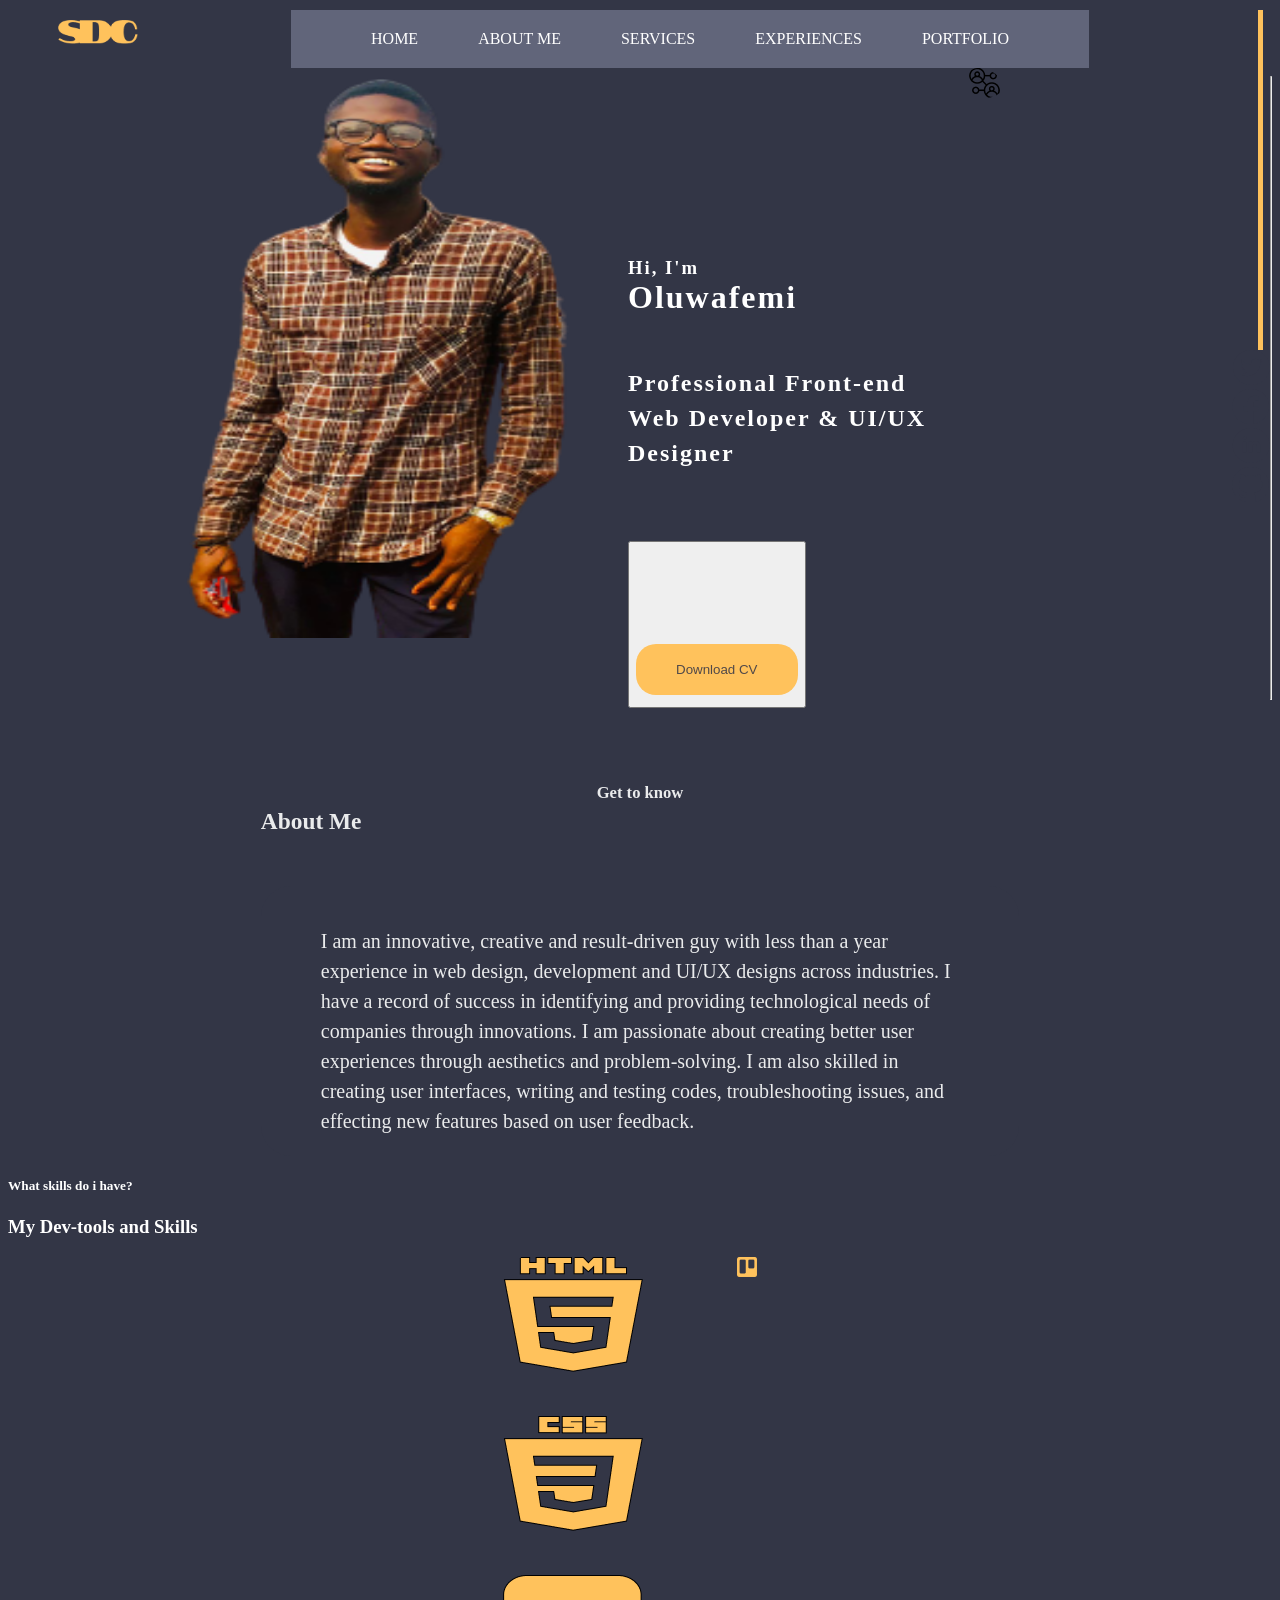
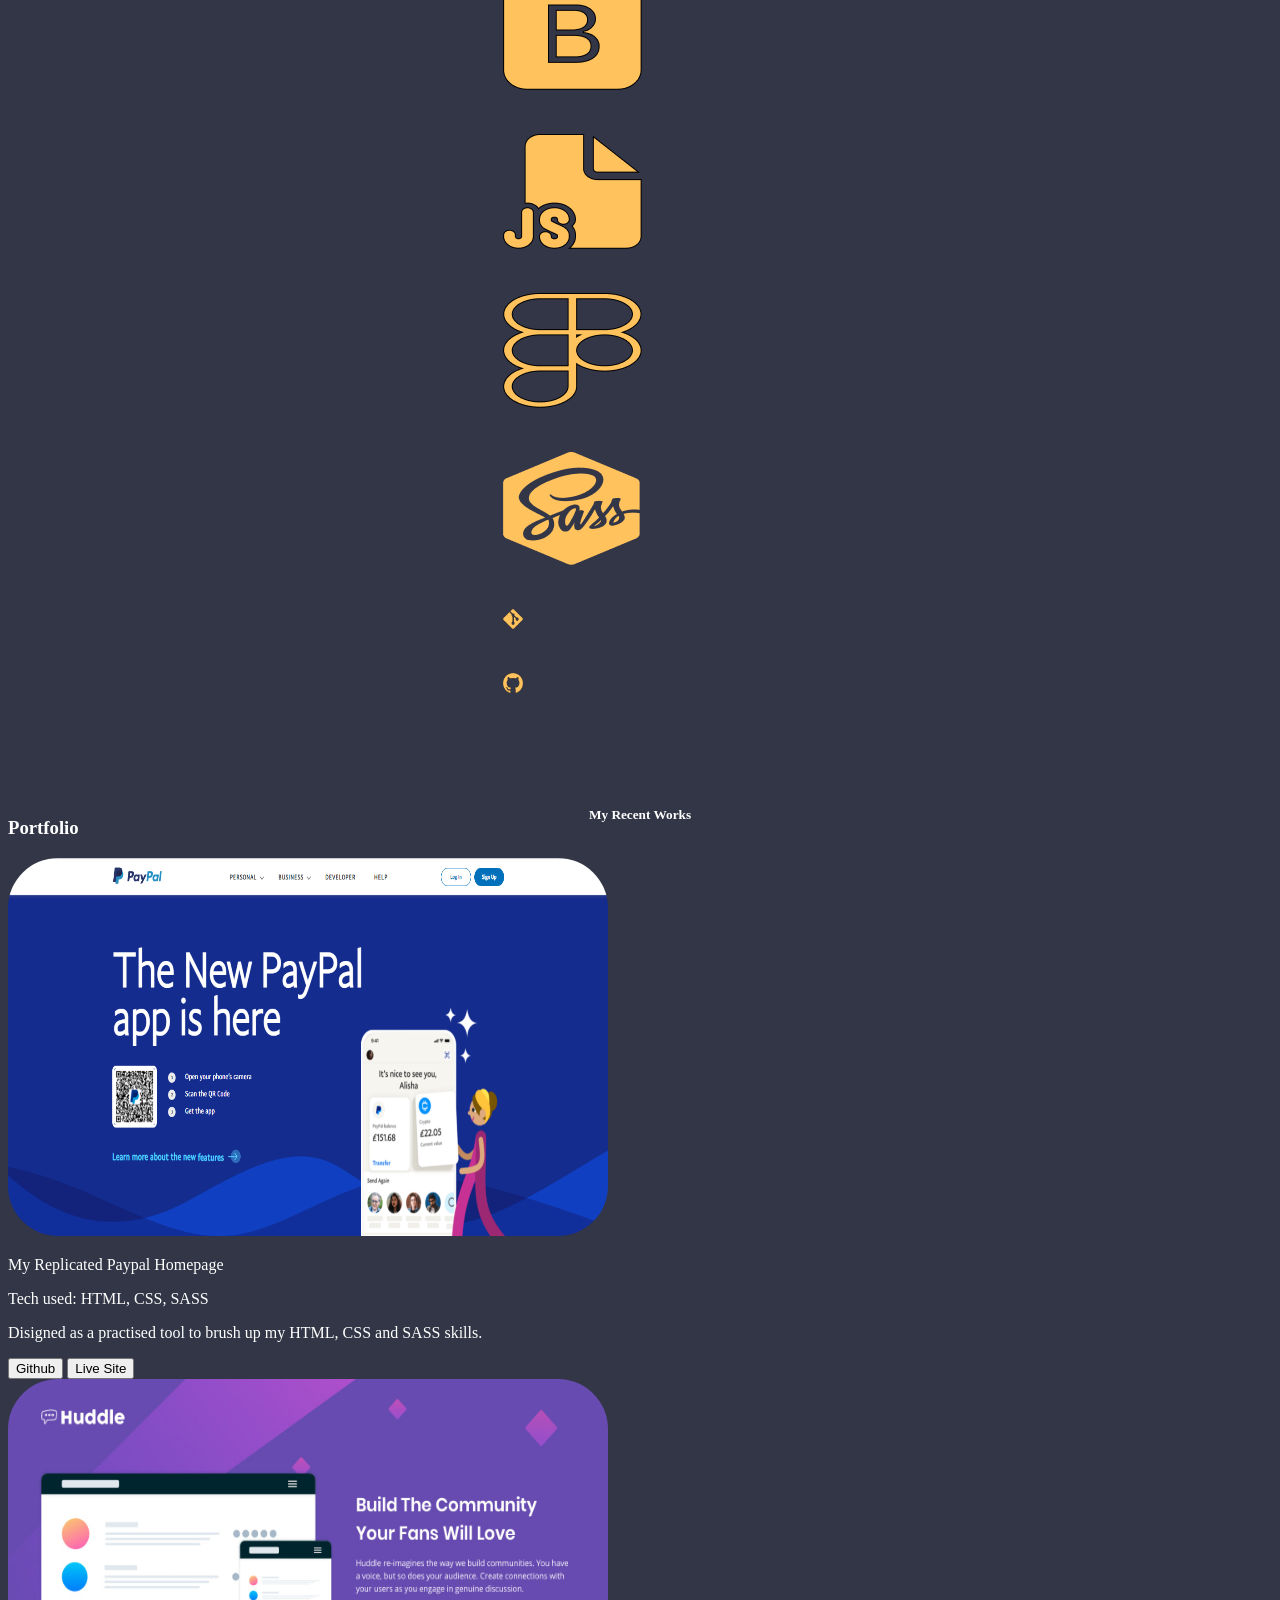
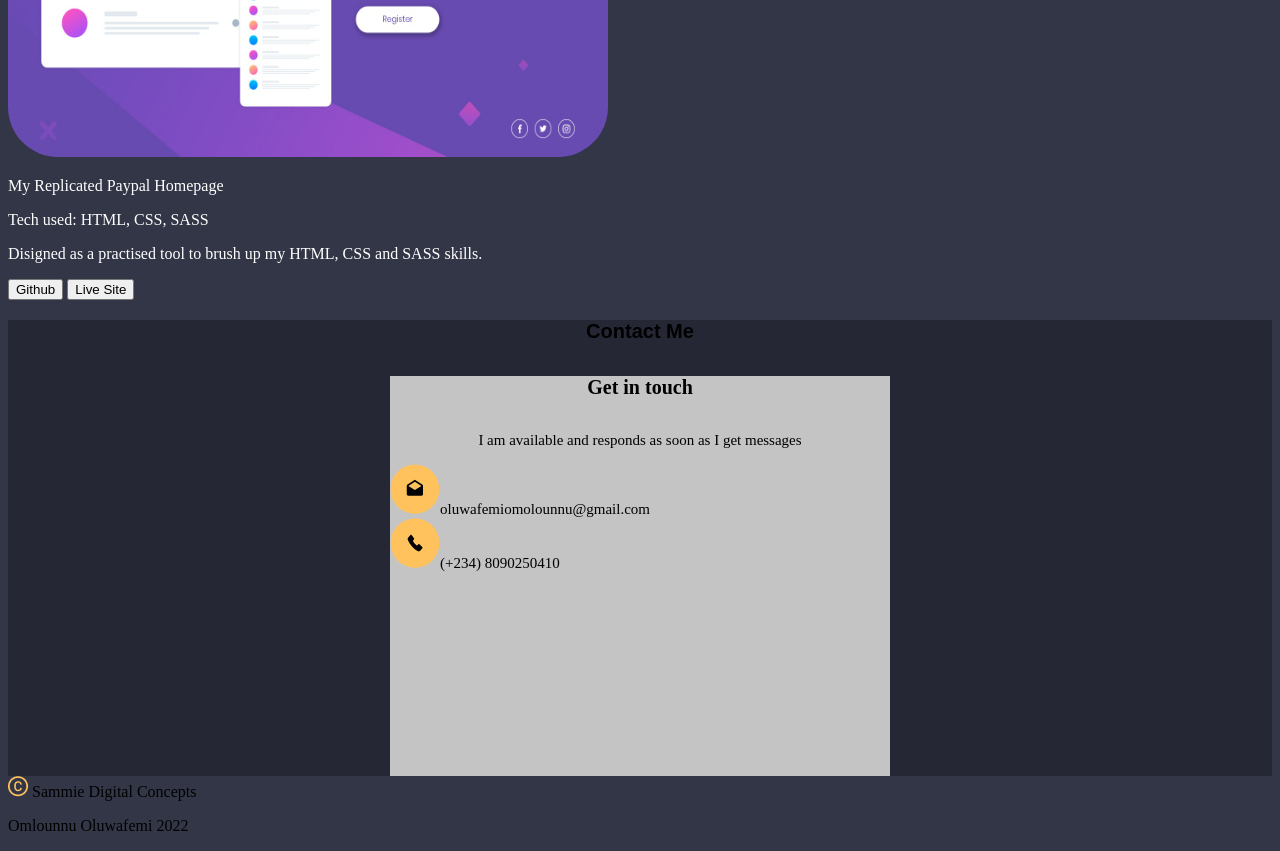
<file: index.html>
<!DOCTYPE html>
<html lang="en">
  <head>
    <meta charset="UTF-8" />
    <meta http-equiv="X-UA-Compatible" content="IE=edge" />
    <meta name="viewport" content="width=device-width, initial-scale=1.0" />
    <title>Oluwafemi OMOLOUNNU</title>
    <link rel="stylesheet" href="index.css" />
    <link rel="stylesheet" href="mobile.css"/>
  </head>
  
  <body class="body">
    <div class="logonav">
      <a class="logo" href="#">
        <img
          src="images/Sammie Digital Concept.png"
          alt=""
          width="80"
          height="24"
        />
      </a>
      <nav class="navbar">
          <div class="navlist">
              <li class="nav-item">
                  <a class="nav-link active" aria-current="page" href="#">HOME</a>
                </li>
              <li class="nav-item">
                <a class="nav-link" href="#">ABOUT ME</a>
              </li>
              <li class="nav-item">
                <a class="nav-link" href="#">SERVICES</a>
              </li>
              <li class="nav-item">
                <a class="nav-link" href="#">EXPERIENCES</a>
              </li>
              <li class="nav-item">
                <a class="nav-link" href="#">PORTFOLIO</a>
              </li>
            </ul>
          </div>
      </nav>

      <div id="menu">
        <div id="menu-bar" onclick="menuOnClick()">
          <div id="bar1" class="bar"></div>
          <div id="bar2" class="bar"></div>
          <div id="bar3" class="bar"></div>
        </div>
        <nav class="nav" id="nav">
          <ul>
            <li><a href="#">Home</a></li>
            <li><a href="#">About</a></li>
            <li><a id="port" href="#">Portfolio</a></li>
            <li><a id="cont" href="#">Contact</a></li>
          </ul>
        </nav> 
      </div>
      <div class="menu-bg" id="menu-bg"></div>
    </div>
    <div class="hero">
      <div class="Oluwafemi">
        <div>
            <img class="oluwafemi" src="images/femi (2).png" alt="Omolounnu Oluwafemi" />
        </div>
        <div>
          <img id="oluwafemi" src="images/mypichero.png" alt="Omolounnu Oluwafemi" />
      </div>
        <div class="myname">
            <h3 class="hi">Hi, I'm</h3>
            <h1 class="femi"> <strong> Oluwafemi</strong></h1>
            <h2 class="prof"> <strong> Professional 
            Front-end <br/> Web Developer & UI/UX <br />Designer</strong>
            </h2>
            <button class="resume_button" href="#">
              <div class="resume">
            Download CV
            </div>
            </button>
          </div>
      </div>
      <div class="divsideicons" id="divsideicons" onclick="showSocials()">
        <a>
          <img src="images/socialicon.png" alt="Message me" class="sideicon">
          </a>
      </div>
      <div class="heroline"></div>
          <div class="line_socials" id="line_socials">
            <div class="line"></div>
              <div class="socials" >
                <a href="#">
                <img src="images/twitter.png" alt="Message me" class="socialicons">
                </a>
              <a href="#">
                <img src="images/newfb.png" alt="Github" class="socialicons" >
                </a>
              <a href="#">
                <img src="images/linkedin.png" alt="Linkedin " class="socialicons">
                </a>
              <a href="#">
                <img src="images/newgithub.png" alt="Twitter " class="socialicons">
                </a>
            </div>
        </div>
        <hr>
    </div>
    <div class="empty"></div>
  <section class="">
    <div class="Aboutme">
      <div >
        <h5 class="getoknow">Get to know</h5>
        <h3 class="about_me">About Me</h3>
        <p class="me">
          I am an innovative, creative and result-driven guy with less than a
          year experience in web design, development and UI/UX designs across
          industries. I have a record of success in identifying and providing
          technological needs of companies through innovations. I am
          passionate about creating better user experiences through aesthetics
          and problem-solving. I am also skilled in creating user interfaces,
          writing and testing codes, troubleshooting issues, and effecting new
          features based on user feedback.
        </p>
      </div>
    </div>
  </section>
  <section class="Devtools">
          <h5 class="dev">What skills do i have?</h5>
          <h3 class="about_me" >My Dev-tools and Skills</h3>
    <div class="frontothers">
      <div class="frontend">
          <div class="skills">
        <div class="htmlcss">
        <div class="singular">
        <img class="devlogo"  src="images/Htmllogo.png" alt="htmllogo"><img/>
        </div>
        <div class="singular">
        <img   src="images/csslogo.png" alt="csslogo" class="devlogo" ><img/>
        </div>
        <div class="singular">
        <img  class="devlogo" src="images/Bootstrap.png" alt="bootstraplogo" <img/>
        </div>
        <div class="singular">
        <img class="devlogo" src="images/Javascriptlogo.png" alt="Javascriptlogo" <img/>
        </div>
        <div class="singular">
          <img class="devlogo" src="images/figma.png" alt="figmalogo" <img/>
          </div>
        <div class="singular">
          <img class="devlogo" src="images/sass.png" alt="sasslogo"<img/>
        </div>
        <div class="singular">
          <img  src="images/git.png" alt="gitlogo" style="width: 20px; height: 20px"><img/>
        </div> 
        <div class="singular">
          <img  src="images/Github.png" alt="githublogo" style="width: 20px; height: 20px"><img/>
        </div>
        </div>
        <div class=gitgithub""> 
        <div class="singular">
          <img  src="images/Trello.png" alt="trellologo" style="width: 20px; height: 20px"><img/>
        </div>
      </div>
    </div>
    </div>

    </div>
  </div>
  </section> 
   <section class="Devtools">
    <h5 class="getoknow">My Recent Works</h5>
        <h3 class="about_me">Portfolio</h3>
        <div class= "sub_works">
        <div>
          <img
          class="Workspicture"
          src="images/Screenshot (14).png"
          alt="My paypal design picture"
        />
        <div class="Works_hover">
          <p>My Replicated Paypal Homepage</p>
          <p>Tech used: HTML, CSS, SASS</p>
          <p>
            Disigned as a practised tool to brush up my HTML, CSS and SASS
            skills.
          </p>
        </div>
        <div class="button_together">
          <button class="work_button">Github</button>
          <button class="work_button">Live Site</button>
        </div>
        </div>
      </div>
        <div class="sub_works">
        <div>
          <img
          class="Workspicture"
          src="images/desktop-design.jpg"
            alt="My Hurdle design picture"
        />
        <div class="Works_hover">
          <p>My Replicated Paypal Homepage</p>
          <p>Tech used: HTML, CSS, SASS</p>
          <p>
            Disigned as a practised tool to brush up my HTML, CSS and SASS
            skills.
          </p>
        </div>
        <div>
          <button class="work_button">Github</button>
          <button class="work_button">Live Site</button>
        </div>
        </div>
      </div>
   </section>

  <!-- <section >
    <div class="card" style="width: 70rem; background-color: #333646">
      <div class="card-body" style="color: #eaebec">
        <div class="Recentworkshead">
          <h4>My Recent Works</h4>
        </div>
        <div class="paypal">
          
          
        </div>
        <div class="Hurdle">
          <div>
            <p>Huddle Landing page</p>
            <p>Tech used: HTML, CSS</p>
            <p>
              Disigned as a practised tool to brush up my HTML and CSS skills.
            </p>
          </div>
          <img
            class="Workspicture"
            src="images/desktop-design.jpg"
            alt="My Hurdle design picture"
          />
        </div>
      </div>
    </div>
  </section> -->
  <section class="contactme">
    <h3 id="contactme">Contact Me</h3>
    <div class="contactcard">
      <div class="card-body">
        <h5 class="contactcard-title">Get in touch</h5>
        <p class="contactalltext">
          I am available and responds as soon as I get messages
        </p>
        <img
          class="contactimg"
          src="images/email.svg"
          alt="oluwafemiomolounnu@gmail.com"
        /><span class="contactalltext">oluwafemiomolounnu@gmail.com</span>
        <div>
          <img
            class="contactimg"
            src="/images/phone.svg"
            alt="(+234) 8090250410 or (+234) 9027607467"
          /><span class="contactalltext">(+234) 8090250410</span>
        </div>
      </div>
    </div>
  </section>
  <footer>
    <img class="copyright" src="images/copyright.png" alt="copyright" />
    <span>Sammie Digital Concepts</span>
    <p>Omlounnu Oluwafemi 2022</p>
  </footer>
  <script src="index.js"></script>
  </body>
</html>
</file>
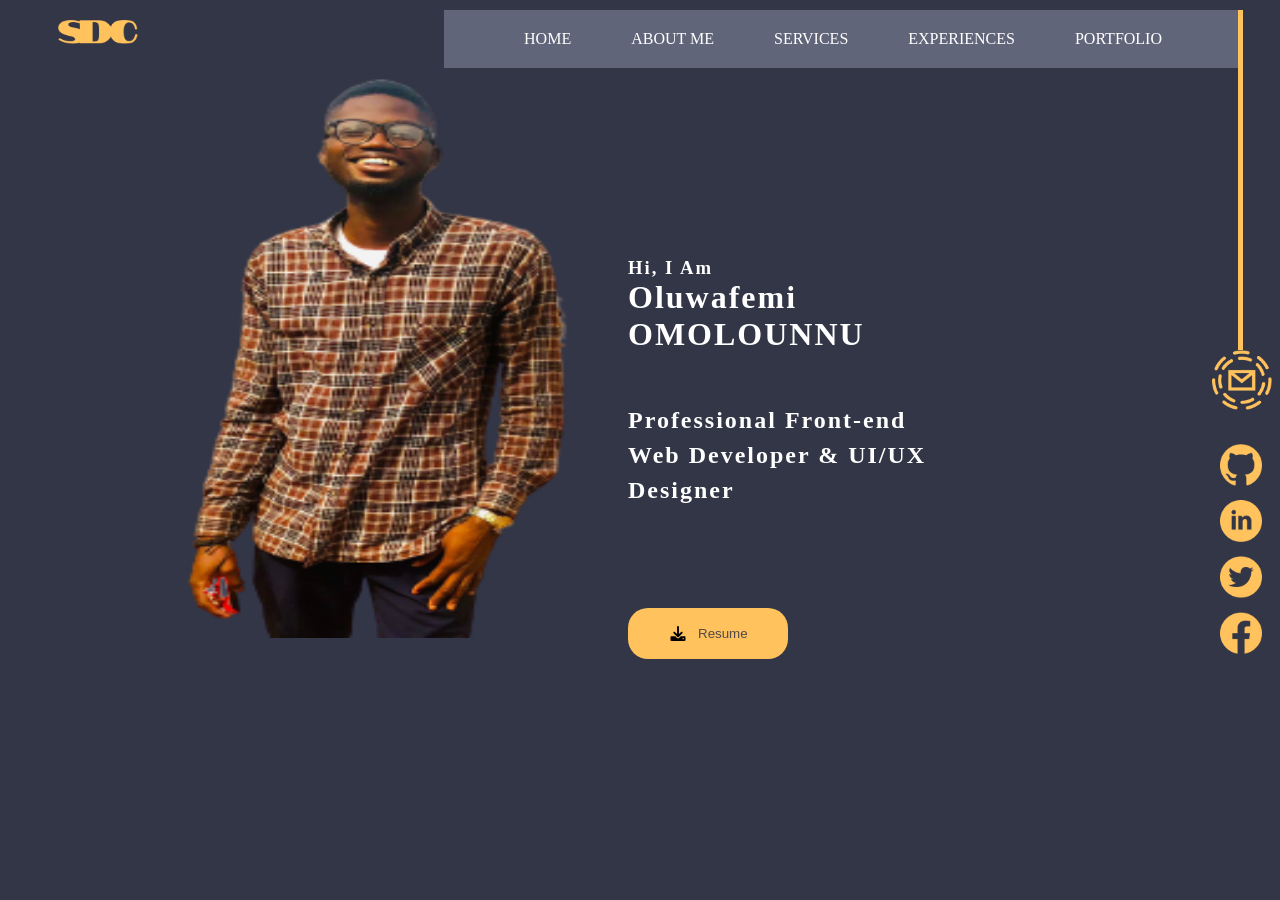
<file: portfolio.html>
<!DOCTYPE html>
<html lang="en">
  <head>
    <meta charset="UTF-8" />
    <meta http-equiv="X-UA-Compatible" content="IE=edge" />
    <meta name="viewport" content="width=device-width, initial-scale=1.0" />
    <title>Oluwafemi OMOLOUNNU</title>
    <link rel="stylesheet" href="/index.css" />
  </head>
  <body class="body">
    <div class="logonav">
      <a class="logo" href="#">
        <img
          src="/images/Sammie Digital Concept.png"
          alt=""
          width="80"
          height="24"
        />
      </a>
      <nav class="navbar">
          <div class="navlist">
              <li class="nav-item">
                <a class="nav-link active" aria-current="page" href="#">HOME</a>
              </li>
              <li class="nav-item">
                <a class="nav-link" href="#">ABOUT ME</a>
              </li>
              <li class="nav-item">
                <a class="nav-link" href="#">SERVICES</a>
              </li>
              <li class="nav-item">
                <a class="nav-link" href="#">EXPERIENCES</a>
              </li>
              <li class="nav-item">
                <a class="nav-link" href="#">PORTFOLIO</a>
              </li>
              <li class="nav-item">
                
              </li>
            </ul>
          </div>
      </nav>
    </div>
    <div class="hero">
      <div class="Oluwafemi">
        <div >
            <img class="oluwafemi" src="/images/femi (2).png" alt="Omolounnu Oluwafemi" />
        </div>
        <div class="myname">
            <h3 class="hi">Hi, I Am</h3>
            <h1 class="femi"> <strong> Oluwafemi OMOLOUNNU</strong></h1>
            <h2 class="prof"> <strong> Professional 
            Front-end <br/> Web Developer & UI/UX <br />Designer</strong>
            </h2>
            <button class="resume" href="#">
              <div style="display: flex;">
              <img src="/images/download-solid.svg" style="width:20px;height:15px;margin-right: 10px;"></img>
              Resume
            </div>
            </button>
          </div>
      </div>
          <div class="line_socials" style="display: block; margin-top: -58px;">
            <div class="line">
            </div>
            <div class="socials">
              <a href="#">
              <img src="/images/mailicon.png" alt="HTML tutorial" style="width:60px;height:60px;margin-bottom: 30px;">
              </a>
             <a href="#">
              <img src="/images/githubicon.png" alt="HTML tutorial" style="width:42px;height:42px;margin-bottom: 10px;margin-left: 8px;">
              </a>
             <a href="#">
              <img src="/images/linkedinicon.png" alt="HTML tutorial" style="width:42px;height:42px;margin-bottom: 10px;margin-left: 8px;">
              </a>
             <a href="#">
              <img src="/images/twittericon.png" alt="HTML tutorial" style="width:42px;height:42px;margin-bottom: 10px;margin-left: 8px;">
              </a>
             <a href="#">
              <img src="/images/facebookicon.png" alt="HTML tutorial" style="width:42px;height:42px;margin-bottom: 0px;margin-left: 8px;">
              </a>
          </div>
        </div>
    </div>
  </body>
</html>
</file>
<file: index.css>
@media screen and (min-width:800px) {
  @import url('https://fonts.googleapis.com/css2?family=Mynerve&display=swap');
  @import url('https://fonts.googleapis.com/css2?family=Sofia&display=swap');

  /* font-family: 'Mynerve', cursive; */


  .body {
    background-color: #333646;
  }

  .logonav {
    display: flex;
    justify-content: space-between;
    margin-left: 50px;
    margin-top: 10px;
  }

  .logo {
    margin-top: 10px;
    width: 80px;
    height: 24px;
  }

  .navbar {
    background-color: #61657a;
    margin-right: 30px;

  }

  .navlist {
    padding-left: 50px;
    padding-right: 50px;
  }

  .nav-item {
    float: left;
    list-style-type: none;
  }

  .nav-link {
    display: block;
    margin: 20px;
    margin-left: 30px;
    margin-right: 30px;
    color: #ffffff;
    text-decoration: none;
  }

  #menu {
    display: none;
  }

  .img_resume {
    width: 20%;
    margin-top: -8px;
    margin-right: 10px;
    margin-left: 20px;
    height: 25px;
  }

  .resume {
    display: block;
    margin-top: 100px;
    margin-bottom: 10px;
    padding-left: 40px;
    padding-right: 40px;
    padding-top: 18px;
    padding-bottom: 18px;
    color: #514949;
    text-decoration: none;
    background-color: #ffc25c;
    border: none;
    border-radius: 20px;
    /* justify-content: center; */
  }

  /* .container-fluid {
    background-color: #61657a;
  } */

  .hero {
    display: flex;
    color: #ffffff;
  }

  .Oluwafemi {
    width: 79%;
    margin-top: -30px;
    display: flex;
  }

  .oluwafemi {
    width: 650px;
    margin-left: 70px;
    max-height: 600px;
  }

  #oluwafemi {
    display: none;
  }

  .myname {
    margin-top: 200px;
    letter-spacing: 2px;
    margin-left: -100px;

  }

  .line {
    width: 5px;
    border-bottom: 340px solid #ffc25c;
    margin-left: 256px;
  }

  .line_socials {
    display: block;
    margin-top: -58px;
  }

  .socials {
    display: grid;
    margin-left: 230px;
  }

  .hi {
    margin-bottom: 0px;
  }

  .femi {
    margin-top: 0px;
    margin-bottom: 50px;
    font-family: 'Sofia', cursive;
  }

  .prof {
    margin-bottom: 70px;
    line-height: 35px;
  }

  .Aboutme {
    font-size: 20px;
    width: 60%;
    color: #eaebec;
    margin: auto;
    line-height: 30px;
  }

  .me {
    background-color: #333646;
    padding: 40px 60px 20px 60px;
    border-radius: 30px;
    margin-top: 50px;
  }

  .getoknow {
    margin-top: 70px;
    margin-bottom: -25px;
    text-align: center;
  }

  .empty {
    display: none;
  }

  .Devtools {
    color: #ffffff;
  }

  .frontend {
    background-color: #333646;
    min-width: 30%;
    margin-right: 20px;
  }

  .skills {
    display: flex;
    justify-content: center;
  }

  .htmlcss {
    margin-right: 25%;
  }

  .gitgithub {
    margin-left: 25%;
  }

  .singular {
    margin-bottom: 40px;
  }

  .others {
    background-color: #333646;
    min-width: 35%;
    margin-left: 20px;
  }

  .frontothers {
    display: flex;
    justify-content: center;
  }

  .toolslogos * {
    width: 100px;
  }

  .Recentworks {
    background-color: #252734;
  }

  .Recentworkshead {
    font-family: Arial;
    font-weight: bold;
    font-size: 20px;
    font-style: normal;
    text-align: center;
  }

  .paypal {
    display: -webkit-box;
    display: -ms-flexbox;
    display: flex;
    background-color: #e5e5e5;
    font-family: Roboto Mono;
    font-style: normal;
    font-weight: normal;
    font-size: 10px;
    letter-spacing: 0.06em;
    color: #000000;
  }

  .Hurdle {
    display: -webkit-box;
    display: -ms-flexbox;
    display: flex;
    background-color: #e5e5e5;
    font-family: Roboto Mono;
    font-style: normal;
    font-weight: normal;
    font-size: 10px;
    letter-spacing: 0.06em;
    color: #000000;
  }

  .Workspicture {
    width: 600px;
    height: 378px;
    left: 206px;
    top: 4276px;
    border-radius: 50px;
  }

  .mydev {
    font-family: Arial;
    font-weight: bold;
    font-size: 20px;
    font-style: normal;
    text-align: center;
    color: #e5e5e5;
  }

  .experiencehead {
    color: #e5e5e5;
  }

  .Experiencebut * {
    background-color: #61657a;
    color: #e5e5e5;
    display: -webkit-box;
    display: -ms-flexbox;
    display: flex;
  }

  .inkeeperExp {
    color: #e5e5e5;
  }

  .AllExperiences {
    display: -webkit-box;
    display: -ms-flexbox;
    display: flex;
  }

  .Experiences {
    background-color: #333646;
  }

  .havenExp {
    color: #e5e5e5;
    display: none;
  }

  .contactcard {
    width: 500px;
    height: 400px;
    margin: auto;
    font-family: Roboto Mono;
    font-style: normal;
    font-weight: bold;
    font-size: 15px;
    background-color: #c4c4c4;
    color: black;
  }

  .contactme {
    background-color: #252734;
  }

  #contactme {
    font-family: Arial;
    font-weight: bold;
    font-size: 20px;
    font-style: normal;
    text-align: center;
  }

  .contactcard-title {
    font-size: 20px;
    font-weight: 700;
    text-align: center;
  }

  .contactalltext {
    text-align: center;
    font-weight: 100;
  }

  .contactimg {
    width: 50px;
    height: 50px;
    left: 206px;
    top: 4276px;
    border-radius: 50px;
  }

  /*# sourceMappingURL=index.css.map */
}
</file>
<file: mobile.css>
@media screen and (max-width:799px) {
    .body {
        background-color: #333646;
        color: #ffe5b4;
        border: #ffa500 1px solid;
    }

    .logonav {
        margin-left: 10px;
        margin-top: 20px;
        width: 30px;
        height: 20px;
    }

    .logo {
        margin-top: 10px;
        margin-left: 0px;
    }

    .navbar {
        display: none;
    }

    #menu {
        z-index: 2;
        position: absolute;
        top: 5px;
        right: 10%;
    }

    #menu-bar {
        width: 45px;
        height: 40px;
        margin: 30px 0 20px 90%;
        cursor: pointer;
    }

    .bar {
        height: 5px;
        width: 100%;
        background-color: #ffc25c;
        display: block;
        border-radius: 5px;
        transition: 0.3s ease;
    }

    #bar1 {
        transform: translateY(-4px);
    }

    #bar3 {
        transform: translateY(4px);
    }

    .nav {
        transition: 0.3s ease;
        display: none;
        margin-left: 70%;
    }

    .nav ul {
        padding: 0 10px;
        margin-top: 120px;
    }

    .nav li {
        list-style: none;
        padding: 10px 0px 30px;
    }

    .nav li a {
        color: #333646;
        font-size: 15px;
        text-decoration: none;
        background-color: #ffc25c;
        padding: 10px 25px;
        border-radius: 8px;
    }

    #port {
        padding: 10px 17.5px;
    }

    #cont {
        padding: 10px 20.5px;
    }

    .nav li a:hover {
        font-weight: bold;
    }

    .menu-bg,
    #menu {
        top: 0;
        left: 0;
        position: absolute;
    }

    .menu-bg {
        z-index: 1;
        width: 0;
        height: 0;
        margin: 0 0 0 0;
        background: radial-gradient(circle, #DC052D, #DC052D);
        border-radius: 50%;
        transition: 0.3s ease;
    }

    .change {
        display: block;
    }

    .change .bar {
        background-color: #ffc25c;
    }

    .change #bar1 {
        transform: translateY(4px) rotateZ(-45deg);
    }

    .change #bar2 {
        opacity: 0;
    }

    .change #bar3 {
        transform: translateY(-6px) rotateZ(45deg);
    }

    .change-bg {
        width: 520px;
        height: 460px;
        transform: translate(-60%, -30%);
    }

    .hero {
        display: block;
    }

    .Oluwafemi {
        width: 100%;
        margin-top: 100px;
        display: block;
    }

    .oluwafemi {
        display: none;
    }

    #oluwafemi {
        width: 60%;
        height: 220px;
        margin-left: 20%;
        /* border: solid; */
        border-color: #ffe5b4;
        justify-self: center;
    }


    .myname {
        margin-top: 50px;
        letter-spacing: 2px;
        margin-left: 0px;
        text-align: center;
    }

    .h1 {
        margin-bottom: 10px;
        color: #ffffff;
    }

    .femi {
        margin-top: 0px;
        margin-bottom: 20px;
        font-family: 'Sofia', cursive;
        color: #ffc25c;
    }

    .prof {
        color: #ffffff;
        margin-bottom: 70px;
        line-height: 35px;
        margin-bottom: 25px;
    }

    .img_resume {
        width: 20%;
        margin-top: -6px;
        margin-right: 10%;
        margin-left: 40%;
        height: 25px;

    }

    .resume_button {
        margin-top: 0px;
        margin: auto;
        color: #ffc25c;
        text-decoration: none;
        background-color: #333646;
        border: solid 2px #ffc25c;
        border-radius: 15px;
        justify-self: center;
        width: 35%;
        height: 45px;
        margin-bottom: 20px;
    }

    .resume {
        text-align: center;
    }

    .divsideicons {
        background-color: #ffc25c;
        width: 18%;
        height: 50px;
        border-radius: 30px 0 0 30px;
        display: flex;
        justify-content: center;
        margin-left: 85%;
    }

    .sideicon {
        height: 35px;
        width: 80%;
        align-content: center;
        margin-top: 9px;
        margin-left: 15%;
    }

    .heroline {
        width: 100%;
        color: #ffa500;
        height: 10px;
    }

    .line_socials {
        display: none;
        width: 80%;
        margin-left: 25%;
        margin-right: 10%;
        /* padding: 10px 0px 10px 0px; */
        border-radius: 30px 0 0 30px;
        background-color: #ffc25c;
        padding-bottom: 0;
        margin-top: 0px;
    }

    .socials {
        display: flex;
        justify-content: space-evenly;
    }

    .socialicons {
        height: 35px;
        width: 100%;
        margin-top: 9px;
        margin-bottom: 9px;
    }

    hr {
        border-color: #ffa500;
        width: 100%;
    }

    .empty {
        margin-top: 50px;
    }

    .Aboutme {
        font-size: 20px;
        width: 98%;
        color: #ffe5b4;
        margin: auto;
        line-height: 30px;
        border-radius: 20px;
        padding-bottom: 50px;
        padding-top: 25px;
        background-color: #042467;
        margin-bottom: 50px;
    }

    .getoknow {
        margin-bottom: -25px;
        font-size: small;
        text-align: center;
        color: #ffe5b4;
    }

    .about_me {
        text-align: center;
        color: #ffa500;
    }

    .me {
        background-color: #1f4690;
        padding: 20px 20px 10px 20px;
        border-radius: 30px;
        text-align: justify;
        color: #ffe5b4;
        font-size: 80%;
        border-radius: 0%;
        width: 80%;
        margin: auto;
    }

    .Devtools {
        margin-top: 50px;
        width: 95%;
        margin: auto;
        background-color: #042467;
        border-radius: 15px;
        padding-top: 50px;
        padding-bottom: 30px;
        margin-bottom: 60px;
    }

    .dev {
        margin-bottom: -10px;
        text-align: center;
        color: #ffe5b4;
        font-size: small;
    }

    .frontend {
        background-color: #1f4690;
        padding: 15px 20px 20px 20px;
        border-radius: 15px;
        color: #ffe5b4;
        width: 75%;
        margin: auto;
    }

    .break {
        margin-top: 20px;
    }

    .skills {
        display: flex;
        justify-content: space-around;
    }

    .devlogo {
        width: 40px;
        height: 40px
    }

    .logotext {
        margin-bottom: -1.3px;
        color: #ffc25c;
        margin-top: -05px;
    }

    .Workspicture {
        max-width: 88%;
        height: 350px;
        margin-left: 6%;
        margin-right: 6%;
    }

    .Works_hover {
        display: none;
    }

    .sub_works {
        background-color: #1f4690;
        width: 90%;
        margin: auto;
        padding-top: 10%;
        margin-top: 30px;
        border-radius: 20px;
    }

    .work_button {
        height: 50px;
        width: 100px;
        margin-top: 15px;
        margin-left: 20px;
        background-color: #051434;
        color: #ffe5b4;
        /* border: #ffa500 solid 1px; */
    }

    .button_together {
        margin-left: 19px;
        padding-bottom: 20px;
    }
}

@media screen and (max-width:430px) {
    .img_resume {
        width: 20%;
        margin-top: -8px;
        margin-right: 10%;
        margin-left: 13%;
    }

    /* .resume_button {
        display: flex;
    } */

    .Aboutme {
        font-size: 20px;
        width: 98%;
        color: #ffe5b4;
        margin: auto;
        line-height: 30px;
        background-color: #042467;
        border-radius: 20px;
        padding-bottom: 50px;
        padding-top: 25px;
        margin-bottom: 50px;
    }

    .getoknow {
        margin-bottom: -25px;
        text-align: center;
        color: #ffe5b4;
        font-size: x-small;
    }

    .about_me {
        text-align: center;
        color: #ffa500;
    }

    .me {
        background-color: #1f4690;
        padding: 15px 20px 10px 20px;
        text-align: justify;
        color: #ffe5b4;
        font-size: 70%;
        border-radius: 0%;
        width: 80%;
        margin: auto;
    }

    .Devtools {
        width: 95%;
        margin: auto;
        background-color: #042467;
        border-radius: 15px;
        padding-top: 20px;
        padding-bottom: 30px;
        margin-bottom: 20px;

    }

    .dev {
        margin-bottom: -10px;
        text-align: center;
        color: #ffe5b4;
        font-size: x-small;
    }

    .frontend {
        background-color: #1f4690;
        padding: 15px 20px 20px 20px;
        border-radius: 15px;
        color: #ffe5b4;
        width: 75%;
        margin: auto;
    }

    .break {
        margin-top: 50px;
    }

    .skills {
        display: flex;
        justify-content: space-around;
    }

    .devlogo {
        width: 40px;
        height: 40px
    }

    .logotext {
        margin-bottom: -1.3px;
        color: #ffc25c;
        margin-top: -05px;
    }

    .Workspicture {
        width: 90%;
        height: 230px;
        margin-left: 6%;
        margin-right: 6%;
        margin-top: 10px;
    }

    .Works_hover {
        display: none;
    }

    .sub_works {
        background-color: #1f4690;
        width: 90%;
        margin: auto;
        padding-top: 10%;
        margin-top: 30px;
        border-radius: 20px;
        border: #ffa500 solid 0.1px;
    }

    .work_button {
        height: 25px;
        width: 68px;
        margin-top: 10px;
        margin-left: 10px;
        background-color: #042467;
        color: #ffe5b4;
        /* border: #ffa500 solid 1px; */
    }

    .button_together {
        margin-left: 10px;
        padding-bottom: 20px;
    }
}
</file>
